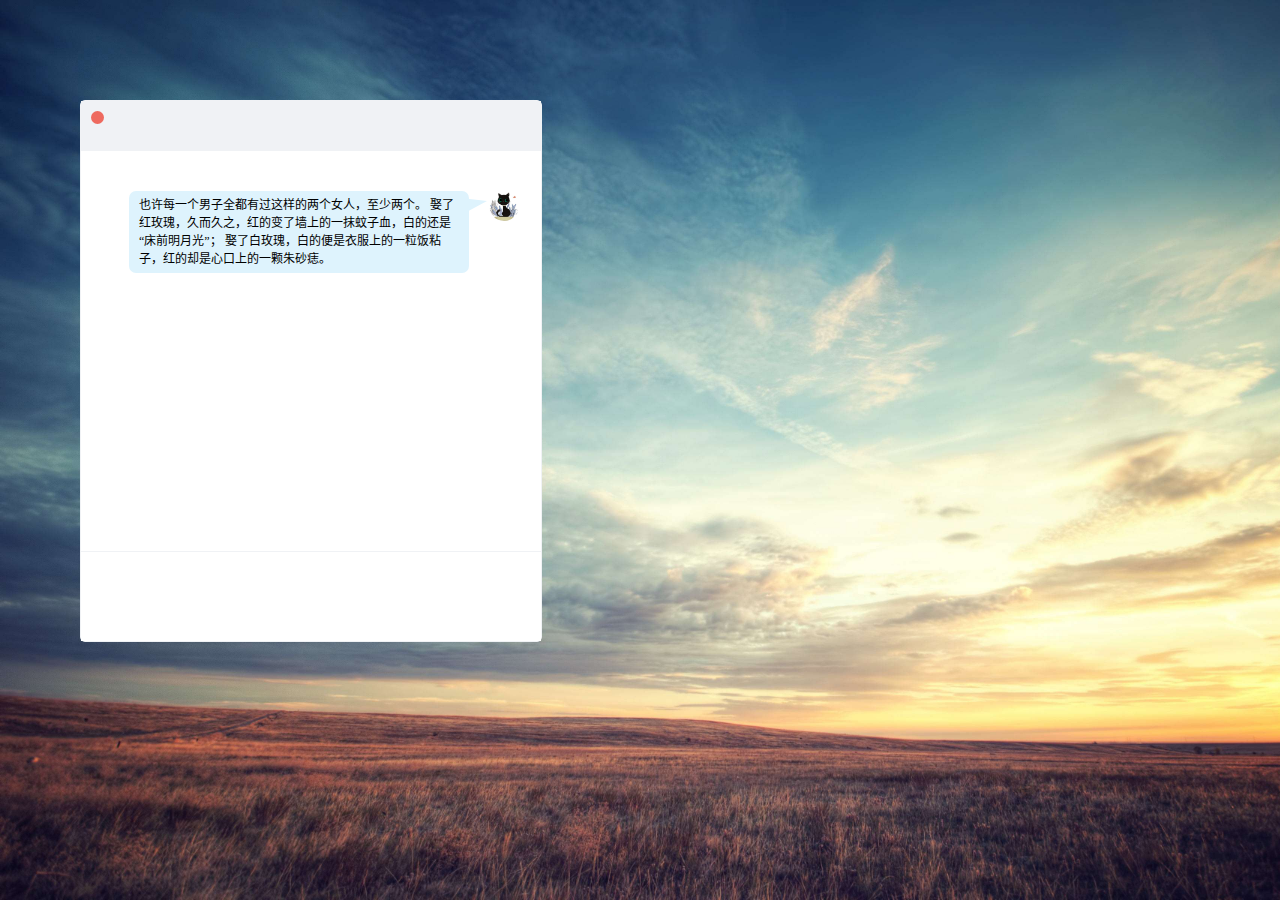
<file: init_html/index.html>
<!DOCTYPE html>
<html lang="zh-CN">
<head>
  <meta charset="UTF-8" />
  <title>chat</title>
  <link rel="stylesheet" href="./lib/reset-css/reset.css" />
  <link rel="stylesheet" href="./css/common.css" />
  <link rel="stylesheet" href="./css/dialog.css" />
</head>
<body>
  <div class="dialog-wrapper">
    <div class="dialog-header">
      <div class="close">x</div>
    </div>
    <div class="dialog-content">
      <div class="content-box">
        <div class="msg-box clearfix">
        <div class="avatar pull-right">
          <img src="./images/cat.png" alt="用户头像" width="30" height="30" />
        </div>
        <p class="msg-content pull-right">也许每一个男子全都有过这样的两个女人，至少两个。  娶了红玫瑰，久而久之，红的变了墙上的一抹蚊子血，白的还是“床前明月光”；  娶了白玫瑰，白的便是衣服上的一粒饭粘子，红的却是心口上的一颗朱砂痣。</p>
      </div>
      </div>

    </div>
    <div class="dialog-input">
      <form action="">
        <textarea autofocus name="msg" class="input-box"></textarea>
      </form>
    </div>
  </div>
  <script src="./lib/jquery/dist/jquery.js"></script>
  <script src="./js/dialog.js"></script>
</body>
</html>
</file>
<file: init_html/css/common.css>
.pull-left {
  float: left;
}
.pull-right {
  float: right;
}
.clearfix:after,
.clearfix:before {
  content: '';
  display: table;
}
.clearfix:after {
  clear: both;
}
</file>
<file: init_html/css/dialog.css>
html,
body {
  width: 100%;
  height: 100%;
  background: url('./../images/bg.jpg') no-repeat top left/cover;
  overflow: hidden;
}
.dialog-wrapper {
  position: relative;
  top: 100px;
  left: 80px;
  width: 460px;
  height: 540px;
  border: 1px solid #f0f2f5;
  border-radius: 5px;
  font-size: 12px;
}
.dialog-wrapper .dialog-header {
  height: 50px;
  background-color: #f0f2f5;
  position: relative;
}
.dialog-wrapper .close {
  position: absolute;
  top: 10px;
  left: 10px;
  width: 13px;
  height: 13px;
  border-radius: 50%;
  line-height: 10px;
  font-weight: 300;
  text-align: center;
  color: transparent;
  background-color: #ee6a5f;
}
.dialog-wrapper .close:hover {
  cursor: default;
  color: #333;
}
.dialog-wrapper .dialog-content {
  height: 400px;
  overflow: auto;
  background-color: #fff;
}
.dialog-wrapper .dialog-content .msg-box {
  margin: 40px 22px 0 0;
  // margin: 40px 0 0 22px;
}
.dialog-wrapper .dialog-content .msg-box img {
  border-radius: 50%;
}
.dialog-wrapper .dialog-content .msg-box .msg-content {
  position: relative;
  max-width: 320px;
  background-color: #def3fd;
  line-height: 1.5;
  padding: 5px 10px;
  border-radius: 7px;
  margin-right: 20px;
  word-wrap: break-word;
  word-break: break-word;
  // margin-left: 20px;
}
.dialog-wrapper .dialog-content .msg-box .msg-content:after {
  content: '';
  position: absolute;
  top: 7px;
  right: -18px;
  display: block;
  width: 0;
  height: 0;
  border-width: 3px 0px 14px 26px;
  border-style: solid;
  border-color: transparent transparent transparent #def3fd;
  // content: '';
  // position: absolute;
  // top: 7px;
  // left: -18px;
  // display: block;
  // width: 0;
  // height: 0;
  // border-width: 3px 24px 14px 0px;
  // border-style: solid;
  // border-color: transparent #def3fd transparent transparent;

}
.dialog-wrapper .dialog-input .input-box {
  box-sizing: border-box;
  width: 100%;
  height: 90px;
  border: 0 none;
  outline: none;
  border-top: 1px solid #f0f2f5;
  padding: 10px;
  resize: none;
  text-indent: 0;
}
</file>
